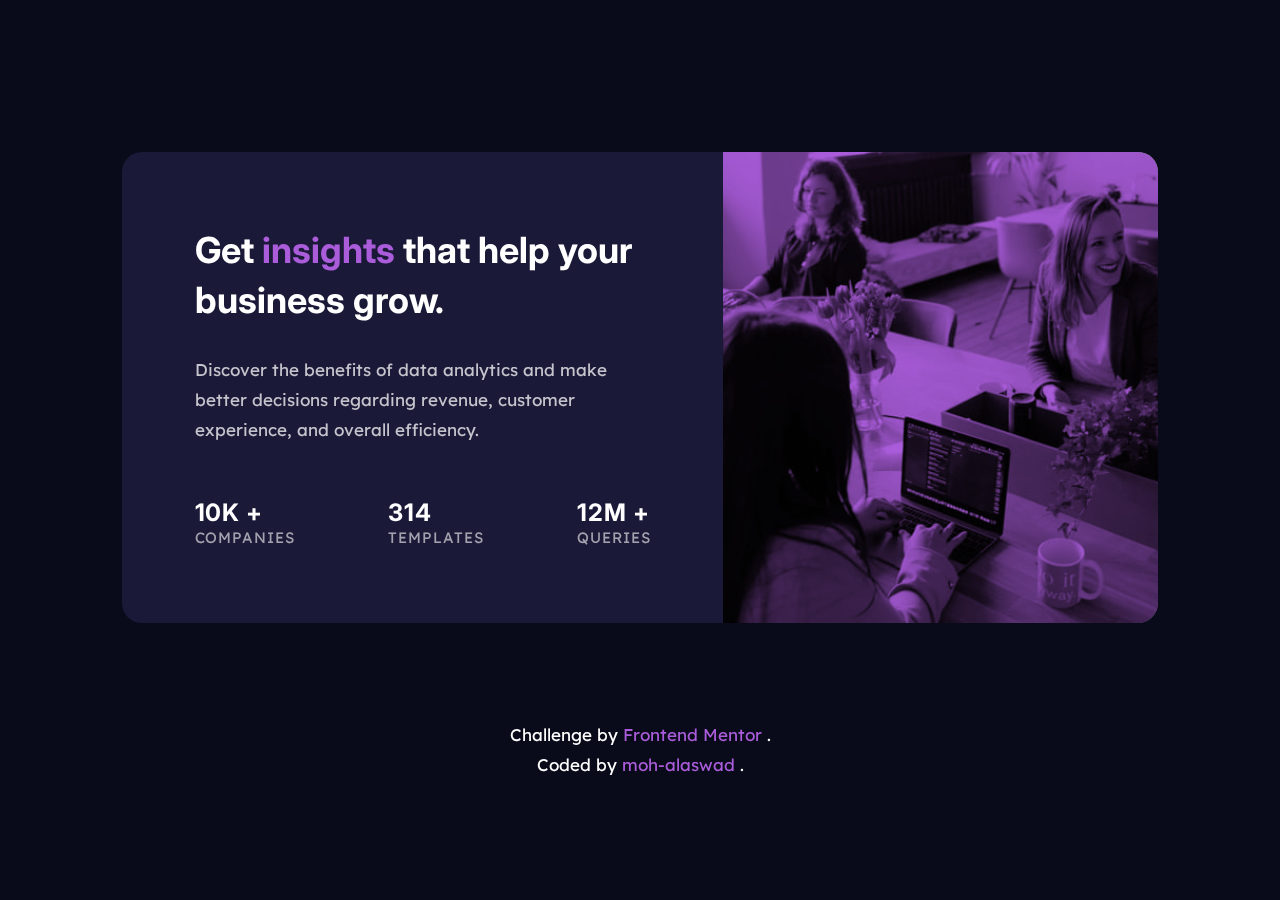
<file: index.html>
<!DOCTYPE html>
<html lang="en">
 <head>
  <meta charset="UTF-8" />
  <meta http-equiv="X-UA-Compatible" content="IE=edge" />
  <meta name="viewport" content="width=device-width, initial-scale=1.0" />
  <link rel="stylesheet" href="style.css" />
  <link
   rel="icon"
   type="image/png"
   sizes="32x32"
   href="./images/favicon-32x32.png"
  />
  <title>Frontend Mentor | Stats preview card component</title>
 </head>
 <body>
  <div class="container">
   <div class="wrapper">
    <div class="groupA">
     <div class="header">
      <h1>
       Get <span class="title">insights</span> that help your business grow.
      </h1>
      <p class="desc">
       Discover the benefits of data analytics and make better decisions
       regarding revenue, customer experience, and overall efficiency.
      </p>
     </div>
     <div class="stat">
      <span>
       <h3 class="number">10k +</h3>
       <p>companies</p>
      </span>
      <span>
       <h3 class="number">314</h3>
       <p>templates</p>
      </span>
      <span>
       <h3 class="number">12m +</h3>
       <p>queries</p>
      </span>
     </div>
    </div>
    <div class="groupB">
     <img
      src="/images/image-header-desktop.jpg"
      alt="image-header-desktop"
      class="image"
     />
    </div>
   </div>
  </div>
  <div class="attribution">
   Challenge by
   <a href="https://www.frontendmentor.io?ref=challenge" target="_blank"
    >Frontend Mentor</a
   >
   . <br />
   Coded by <a href="#">moh-alaswad</a> .
  </div>
 </body>
</html>
</file>
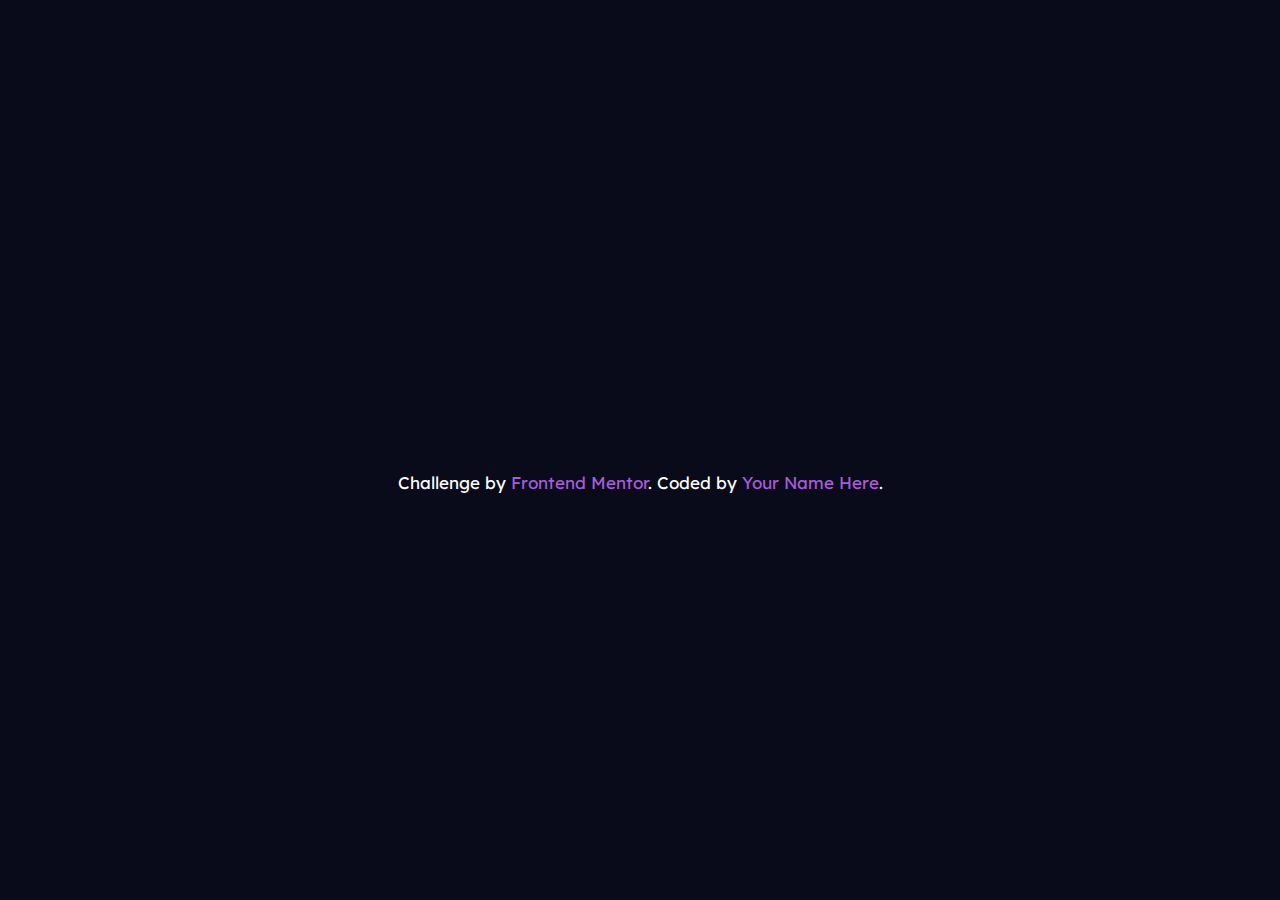
<file: main.html>
<!DOCTYPE html>
<html lang="en">
 <head>
  <meta charset="UTF-8" />
  <meta name="viewport" content="width=device-width, initial-scale=1.0" />
  <!-- displays site properly based on user's device -->
  <link rel="stylesheet" href="style.css" />
  <link
   rel="icon"
   type="image/png"
   sizes="32x32"
   href="./images/favicon-32x32.png"
  />

  <title>Frontend Mentor | Stats preview card component</title>
 </head>
 <body>
  <div class="attribution">
   Challenge by
   <a href="https://www.frontendmentor.io?ref=challenge" target="_blank"
    >Frontend Mentor</a
   >. Coded by <a href="#">Your Name Here</a>.
  </div>
 </body>
</html>
</file>
<file: style.css>
@import url("https://fonts.googleapis.com/css2?family=Inter:wght@400;700&display=swap");
@import url("https://fonts.googleapis.com/css2?family=Inter:wght@400;700&family=Lexend+Deca&display=swap");

:root {
 --main-background: hsl(233, 47%, 7%);
 --card-background: hsl(244, 38%, 16%);
 --main-heading: hsl(0, 0%, 100%);
 --main-paragraph: hsla(0, 0%, 100%, 0.75);
 --stat-headings: hsla(0, 0%, 100%, 0.6);
 --soft-violent: hsl(277, 64%, 61%);
 --main-font: "Inter", sans-serif;
 --sub-font: "Lexend Deca", sans-serif;
 --image: url("/images/image-header-desktop.jpg");
}

* {
 margin: 0;
 padding: 0;
 box-sizing: border-box;
}

body {
 min-height: 100vh;
 display: flex;
 align-items: center;
 justify-content: center;
 flex-direction: column;
 background-color: var(--main-background);
}

.container {
 max-width: 1100px;
 margin: 0 auto;
}

.wrapper {
 display: flex;
 border-radius: 20px;
 overflow: hidden;
 background-color: var(--card-background);
 margin: 2rem;
}

.groupA {
 padding: 7%;
}

.header h1 {
 font-family: var(--main-font);
 font-weight: 700;
 font-size: 36px;
 line-height: 50px;
 color: #ffffff;
}

.header .title {
 color: var(--soft-violent);
}

.header .desc {
 margin-top: 30px;
 color: var(--main-paragraph);
 font-family: var(--sub-font);
 font-weight: 400;
 font-size: 17px;
 line-height: 30px;
}

.stat {
 margin-top: 55px;
 display: flex;
 justify-content: space-between;
 align-items: center;
}

.stat span {
 font-family: var(--sub-font);
 font-weight: 400;
 font-size: 15px;
 line-height: 25px;
 letter-spacing: 0.06em;
 text-transform: uppercase;
 color: var(--stat-headings);
}

.stat .number {
 font-family: var(--main-font);
 font-weight: 700;
 font-size: 24px;
 line-height: 25px;
 color: var(--main-heading);
}

.groupB .image {
 width: 100%;
 height: 100%;
 object-fit: cover;
}

.groupB {
 position: relative;
 width: 100%;
}
.groupB::after {
 position: absolute;
 content: "";
 left: 0;
 top: 0;
 width: 100%;
 height: 100%;
 background-color: var(--soft-violent);
 mix-blend-mode: multiply;
 overflow: hidden;
}
.attribution {
 margin-top: 65px;
 color: var(--main-heading);
 font-family: var(--sub-font);
 font-weight: 400;
 font-size: 17px;
 line-height: 30px;
 text-align: center;
}

.attribution a {
 color: var(--soft-violent);
 text-decoration: none;
}

.attribution a:hover {
 color: cadetblue;
 transition: 0.3s all ease-in-out;
}

@media only screen and (max-width: 768px) {
 .wrapper {
  flex-direction: column-reverse;
 }

 .header h1 {
  font-size: 20px;
  line-height: 24px;
  text-align: center;
 }

 .header .title {
  color: var(--soft-violent);
 }

 .header .desc {
  font-size: 11px;
  line-height: 18px;
  text-align: center;
  padding: 10px;
 }

 .stat {
  margin-top: 15px;
  display: flex;
  flex-direction: column;
  align-items: center;
 }

 .stat span {
  font-size: 12px;
  text-align: center;
  margin-top: 35px;
 }

 .stat .number {
  font-size: 19px;
  text-align: center;
 }

 .attribution {
  margin-top: 15px;
  font-size: 13px;
  line-height: 21px;
  text-align: center;
 }
}
</file>
